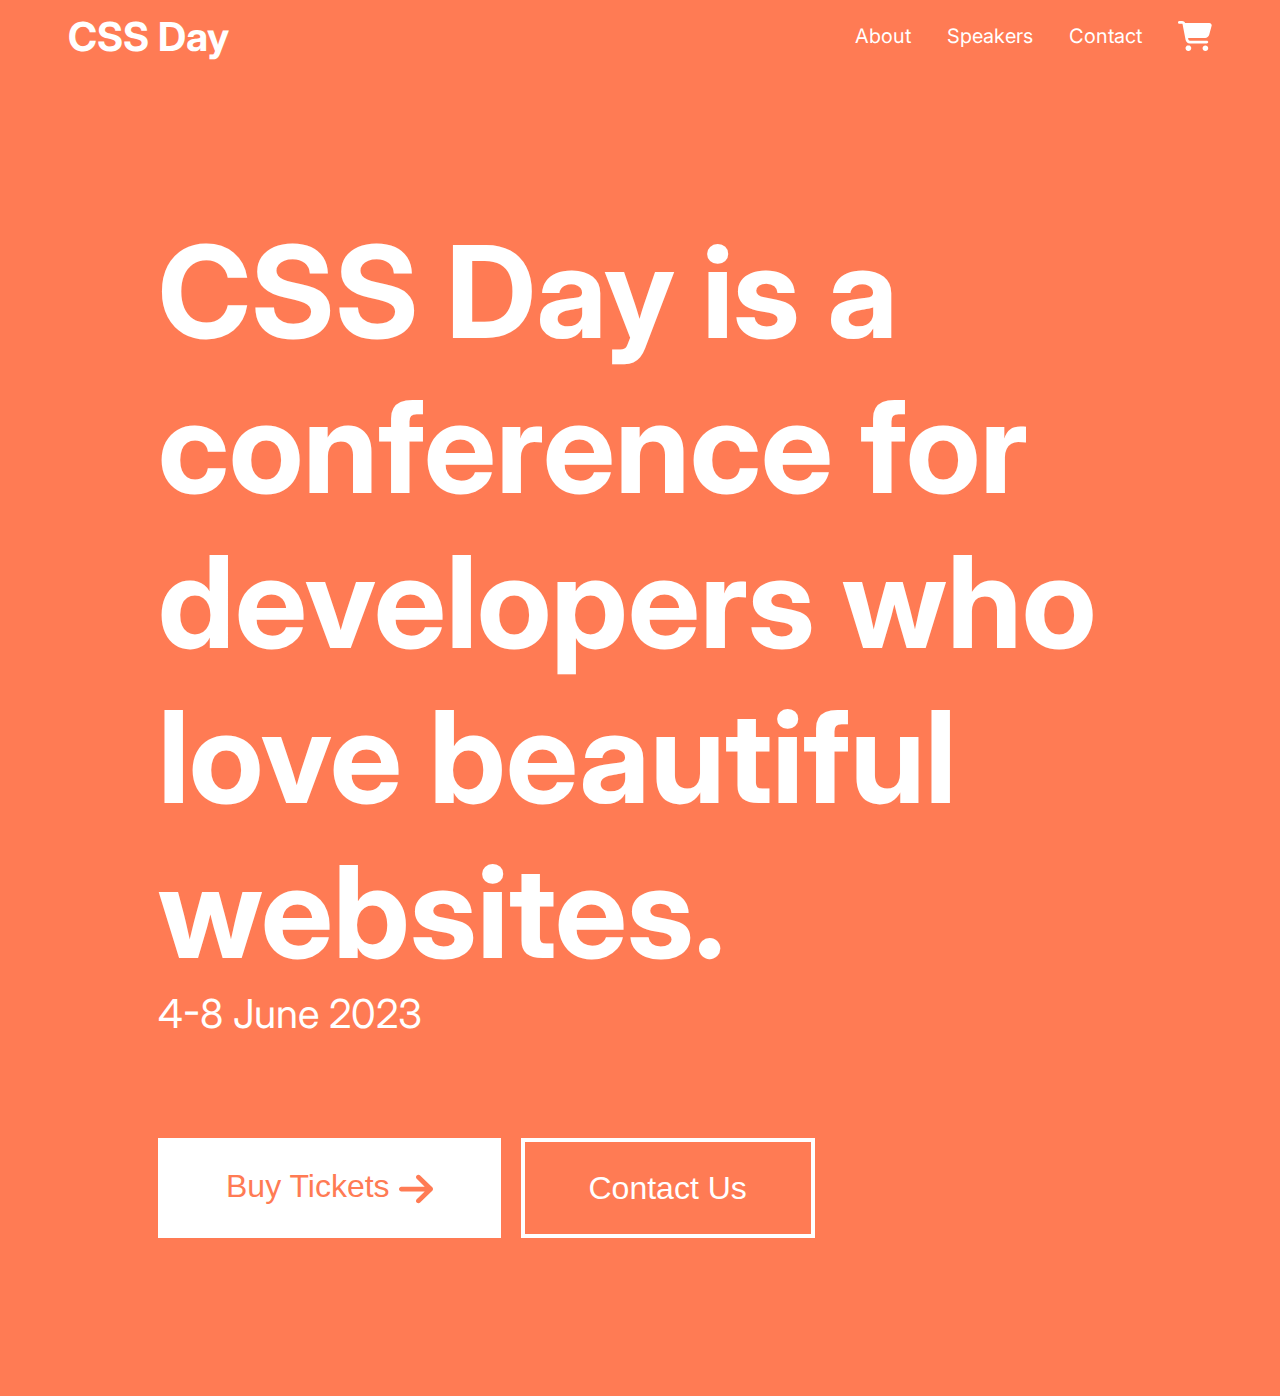
<file: index.html>
<!DOCTYPE html>
<html lang="en">

<head>
    <meta charset="UTF-8" />
    <meta http-equiv="X-UA-Compatible" content="IE=edge" />
    <meta name="viewport" content="width=device-width, initial-scale=1.0" />
    <title>CSS Day</title>
    <link rel="preconnect" href="https://fonts.googleapis.com" />
    <link rel="preconnect" href="https://fonts.gstatic.com" crossorigin />
    <link
        href="https://fonts.googleapis.com/css2?family=Inter:ital,opsz,wght@0,14..32,100..900;1,14..32,100..900&family=Oxygen:wght@300;400;700&display=swap"
        rel="stylesheet" />
    <link rel="stylesheet" href="styles/index.css" />
</head>

<body class="body body--primary home">
    <header class="header">
        <a href="/" class="header__link">CSS Day</a>

        <nav class="nav">
            <ul class="nav__list">
                <li class="nav__list-item"><a href="#">About</a></li>
                <li class="nav__list-item"><a href="speakers.html">Speakers</a></li>
                <li class="nav__list-item"><a href="#">Contact</a></li>
            </ul>
        </nav>
        <svg width="34" height="30" viewBox="0 0 34 30" fill="none" xmlns="http://www.w3.org/2000/svg">
            <g clip-path="url(#clip0_5_286)">
                <path
                    d="M0 1.40625C0 0.626953 0.631597 0 1.41667 0H4.10243C5.40104 0 6.55208 0.75 7.08924 1.875H31.3497C32.9021 1.875 34.0354 3.33984 33.6281 4.82813L31.208 13.752C30.7062 15.5918 29.024 16.875 27.1056 16.875H10.076L10.3948 18.5449C10.5247 19.207 11.109 19.6875 11.7878 19.6875H28.8056C29.5906 19.6875 30.2222 20.3145 30.2222 21.0938C30.2222 21.873 29.5906 22.5 28.8056 22.5H11.7878C9.74549 22.5 7.99236 21.0586 7.61458 19.0723L4.56875 3.19336C4.52743 2.9707 4.33264 2.8125 4.10243 2.8125H1.41667C0.631597 2.8125 0 2.18555 0 1.40625ZM7.55556 27.1875C7.55556 26.8182 7.62884 26.4524 7.77123 26.1112C7.91362 25.77 8.12232 25.4599 8.38542 25.1988C8.64852 24.9376 8.96086 24.7304 9.30462 24.5891C9.64837 24.4477 10.0168 24.375 10.3889 24.375C10.761 24.375 11.1294 24.4477 11.4732 24.5891C11.8169 24.7304 12.1293 24.9376 12.3924 25.1988C12.6555 25.4599 12.8642 25.77 13.0065 26.1112C13.1489 26.4524 13.2222 26.8182 13.2222 27.1875C13.2222 27.5568 13.1489 27.9226 13.0065 28.2638C12.8642 28.605 12.6555 28.9151 12.3924 29.1762C12.1293 29.4374 11.8169 29.6446 11.4732 29.7859C11.1294 29.9273 10.761 30 10.3889 30C10.0168 30 9.64837 29.9273 9.30462 29.7859C8.96086 29.6446 8.64852 29.4374 8.38542 29.1762C8.12232 28.9151 7.91362 28.605 7.77123 28.2638C7.62884 27.9226 7.55556 27.5568 7.55556 27.1875ZM27.3889 24.375C28.1403 24.375 28.861 24.6713 29.3924 25.1988C29.9237 25.7262 30.2222 26.4416 30.2222 27.1875C30.2222 27.9334 29.9237 28.6488 29.3924 29.1762C28.861 29.7037 28.1403 30 27.3889 30C26.6374 30 25.9168 29.7037 25.3854 29.1762C24.8541 28.6488 24.5556 27.9334 24.5556 27.1875C24.5556 26.4416 24.8541 25.7262 25.3854 25.1988C25.9168 24.6713 26.6374 24.375 27.3889 24.375Z"
                    fill="white" />
            </g>
            <defs>
                <clipPath id="clip0_5_286">
                    <rect width="34" height="30" fill="white" />
                </clipPath>
            </defs>
        </svg>

    </header>
    <main class="main">
        <p class="main__heading">
            CSS Day is a conference for developers who love beautiful websites.
        </p>
        <p class="main__sub-heading">4-8 June 2023</p>

        <div class="button-container">
            <button class="button button--primary">
                Buy Tickets <img src="./icons/arrow-right.svg" alt="Right arrow" class="button__icon" />
            </button>
            <button class="button button--secondary">Contact Us</button>
        </div>
    </main>
</body>

</html>
</file>
<file: styles/index.css>
@import './base.css';



.home .main__heading {
  font-size: 128px;
  font-weight: bold;
}

.home .main__sub-heading {
  font-size: 40px;
}

@media (max-width:1120px) {
  .home .main__heading {
    font-size: 70px;
  }
}


@media (max-width:590px) {
  .home .main__heading {
    font-size: 40px;
  }

  .home .main__sub-heading {
    font-size: 24px;
  }
}
</file>
